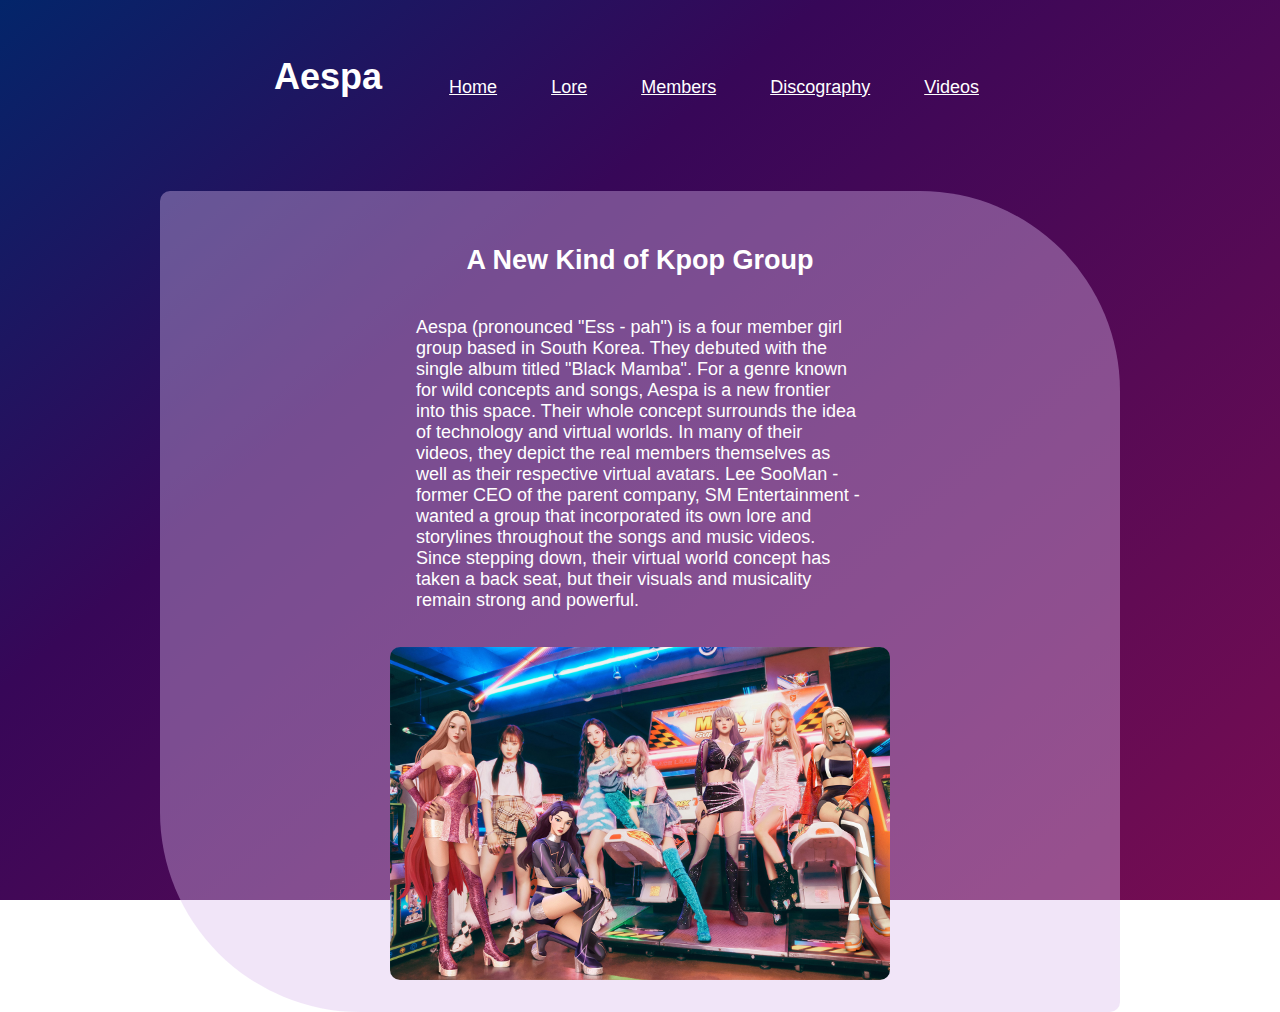
<file: week 6/index.html>
<!DOCTYPE html>
<html lang="en">
<head>
    <meta charset="UTF-8">
    <meta name="viewport" content="width=device-width, initial-scale=1.0">
    <title>Aespa</title>
    <link rel="stylesheet" href="styles/main.css">
</head>
<body>
    <header>
        <h1>Aespa</h1>
            <nav>
                <ul>
                    <li><a href="index.html">Home</a></li>
                    <li><a href="pages/lore.html">Lore</a></li>
                    <li><a href="pages/members.html">Members</a></li>
                    <li><a href="pages/discography.html">Discography</a></li>
                    <li><a href="pages/videos.html">Videos</a></li>
                </ul>
            </nav>
    </header>
    <main class="standard">
        <h2>A New Kind of Kpop Group</h2>
        <p>Aespa (pronounced "Ess - pah") is a four member girl group based in South Korea. They debuted with the single album titled "Black Mamba". For a genre known for wild concepts and songs, Aespa is a new frontier into this space. Their whole concept surrounds the idea of technology and virtual worlds. In many of their videos, they depict the real members themselves as well as their respective virtual avatars. Lee SooMan - former CEO of the parent company, SM Entertainment - wanted a group that incorporated its own lore and storylines throughout the songs and music videos. Since stepping down, their virtual world concept has taken a back seat, but their visuals and musicality remain strong and powerful.</p>
        <img src="media/aespaAes.jpg" alt="Aespa members and their avatars" width="500">
    </main>
</body>
</html>
</file>
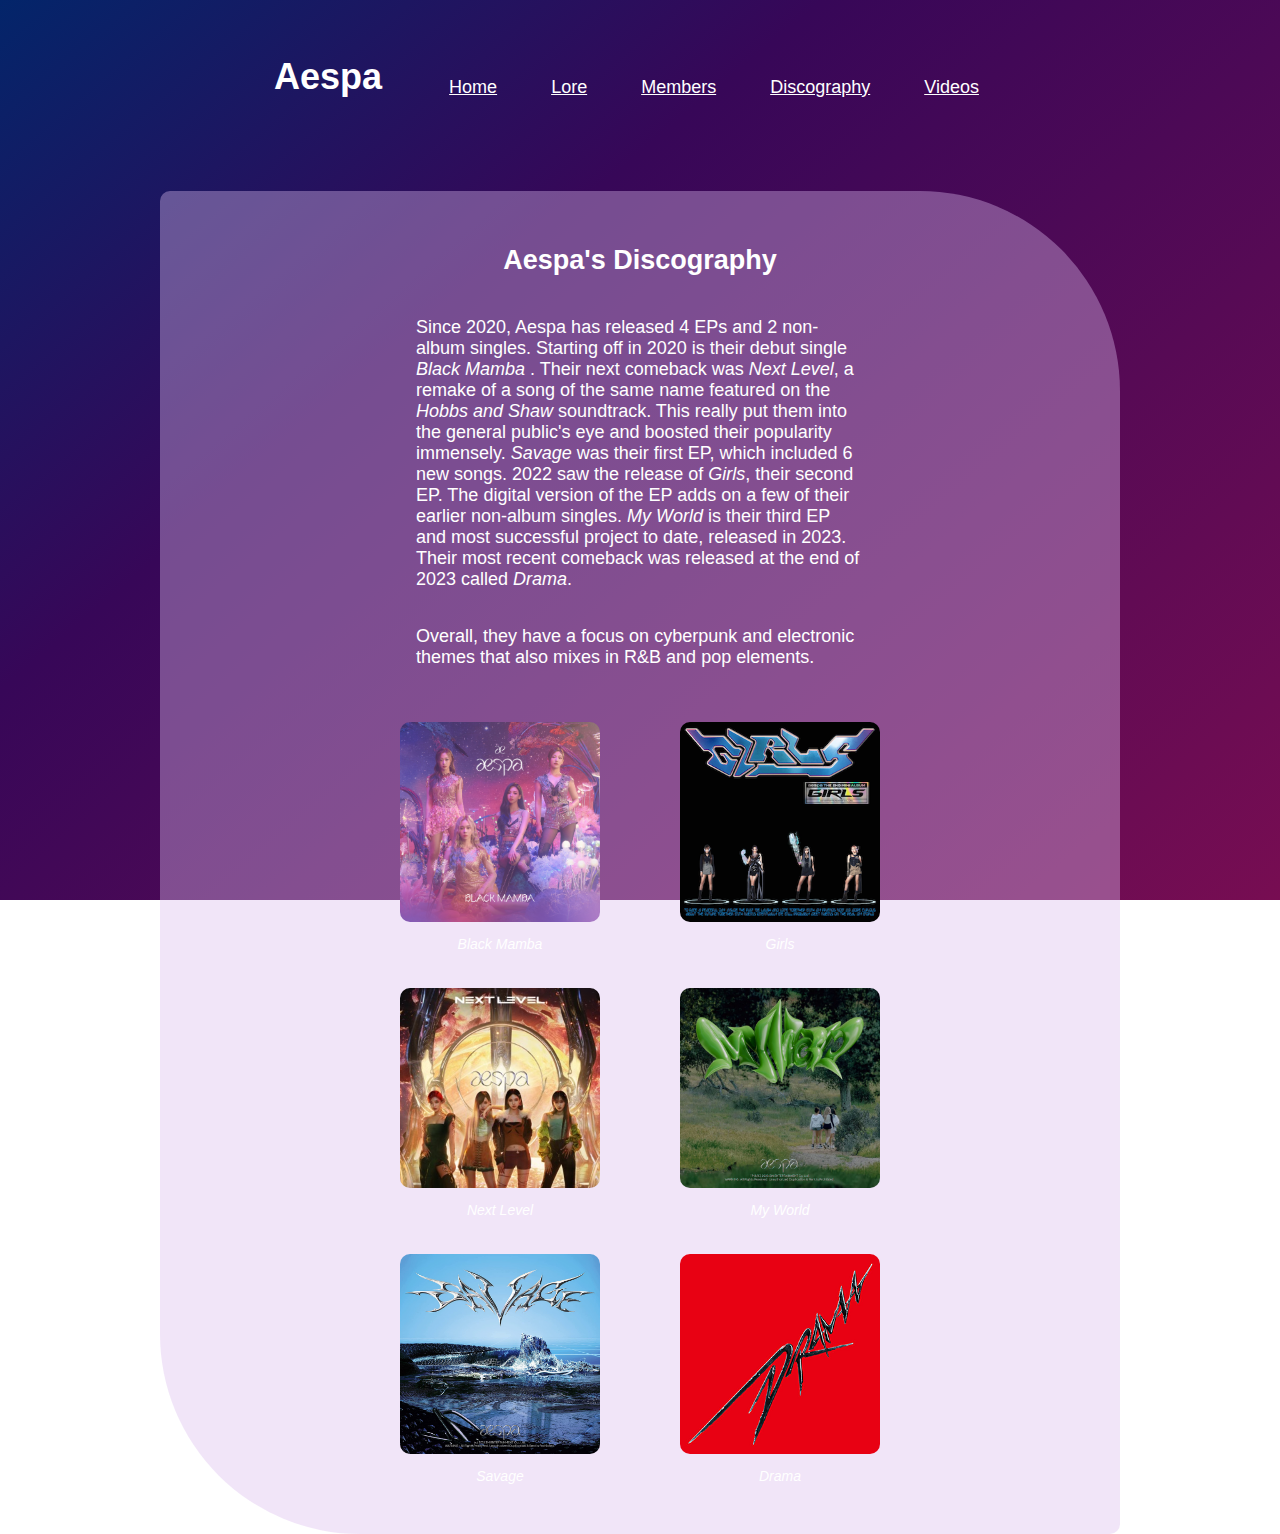
<file: week 6/pages/discography.html>
<!DOCTYPE html>
<html lang="en">
<head>
    <meta charset="UTF-8">
    <meta name="viewport" content="width=device-width, initial-scale=1.0">
    <title>Aespa Discography</title>
    <link rel="stylesheet" href="../styles/main.css">
</head>
<body>
    <header>
        <h1>Aespa</h1>
        <nav>
            <ul>
                <li><a href="../index.html">Home</a></li>
                <li><a href="lore.html">Lore</a></li>
                <li><a href="members.html">Members</a></li>
                <li><a href="discography.html">Discography</a></li>
                <li><a href="videos.html">Videos</a></li>
            </ul>
        </nav>
    </header>
    <main>
        <h2>Aespa's Discography</h2>
        <p>Since 2020, Aespa has released 4 EPs and 2 non-album singles. Starting off in 2020 is their debut single <em>Black Mamba</em> . Their next comeback was <em>Next Level</em>, a remake of a song of the same name featured on the <em>Hobbs and Shaw</em> soundtrack. This really put them into the general public's eye and boosted their popularity immensely. <em>Savage</em> was their first EP, which included 6 new songs. 2022 saw the release of <em>Girls</em>, their second EP. The digital version of the EP adds on a few of their earlier non-album singles. <em>My World</em> is their third EP and most successful project to date, released in 2023. Their most recent comeback was released at the end of 2023 called <em>Drama</em>.</p>
        <p>Overall, they have a focus on cyberpunk and electronic themes that also mixes in R&B and pop elements. </p>
        <div class="albums">
            <div class="col1">
                <figure>
                    <img src="../media/blackmamba.jpg" alt="Black Mamba cover" width="200">
                    <figcaption>Black Mamba</figcaption>
                </figure>
                <figure>
                    <img src="../media/nextlevel.jpg" alt="Next Level cover" width="200">
                    <figcaption>Next Level</figcaption>
                </figure>
                <figure>
                    <img src="../media/savage.jpg" alt="Savage cover" width="200">
                    <figcaption>Savage</figcaption>
                </figure>
            </div>
            <div class="col2">
                <figure>
                    <img src="../media/girls.png" alt="Girls cover" width="200">
                    <figcaption>Girls</figcaption>
                </figure>
                <figure>
                    <img src="../media/myworld.jpg" alt="My World cover" width="200">
                    <figcaption>My World</figcaption>
                </figure>
                <figure>
                    <img src="../media/drama.png" alt="Drama cover" width="200">
                    <figcaption>Drama</figcaption>
                </figure>
            </div>
        </div>
    </main>
</body>
</html>
</file>
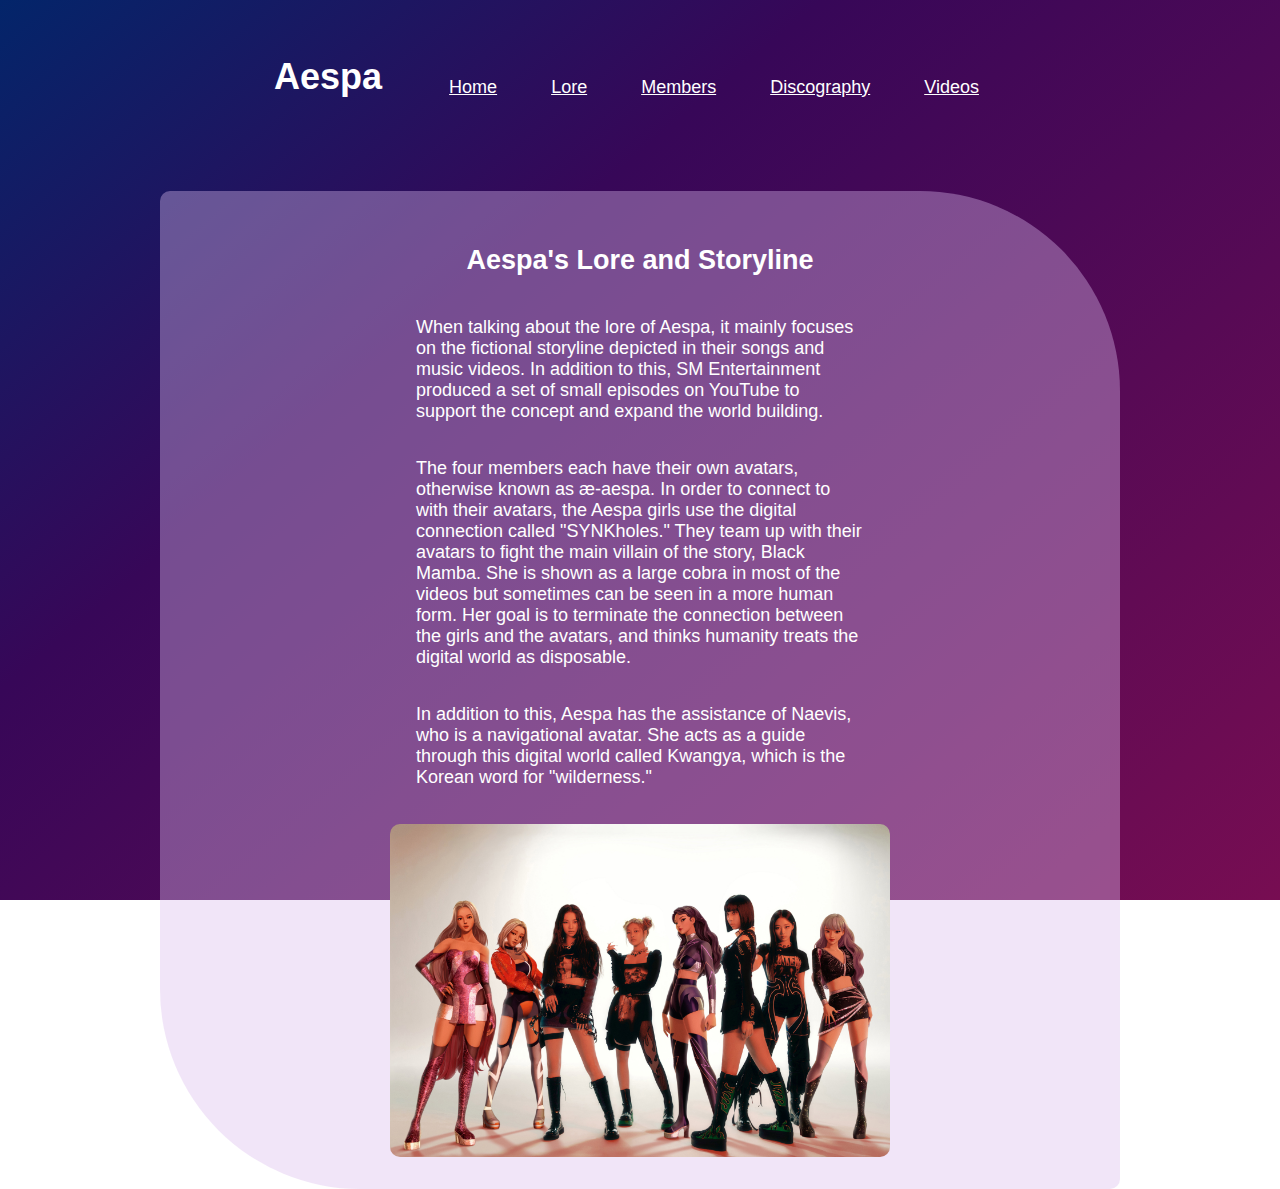
<file: week 6/pages/lore.html>
<!DOCTYPE html>
<html lang="en">
<head>
    <meta charset="UTF-8">
    <meta name="viewport" content="width=device-width, initial-scale=1.0">
    <title>Aespa Lore</title>
    <link rel="stylesheet" href="../styles/main.css">
</head>
<body>
    <header>
        <h1>Aespa</h1>
        <nav>
            <ul>
                <li><a href="../index.html">Home</a></li>
                <li><a href="lore.html">Lore</a></li>
                <li><a href="members.html">Members</a></li>
                <li><a href="discography.html">Discography</a></li>
                <li><a href="videos.html">Videos</a></li>
            </ul>
        </nav>
    </header>
    <main class="standard">
        <h2>Aespa's Lore and Storyline</h2>
        <p>When talking about the lore of Aespa, it mainly focuses on the fictional storyline depicted in their songs and music videos. In addition to this, SM Entertainment produced a set of small episodes on YouTube to support the concept and expand the world building.</p>
        <p>The four members each have their own avatars, otherwise known as æ-aespa. In order to connect to with their avatars, the Aespa girls use the digital connection called "SYNKholes." They team up with their avatars to fight the main villain of the story, Black Mamba. She is shown as a large cobra in most of the videos but sometimes can be seen in a more human form. Her goal is to terminate the connection between the girls and the avatars, and thinks humanity treats the digital world as disposable. </p>
        <p>In addition to this, Aespa has the assistance of Naevis, who is a navigational avatar. She acts as a guide through this digital world called Kwangya, which is the Korean word for "wilderness." </p>
        <img src="../media/groupaes.jpg" alt="Aespa members and their avatars" width="500">
    </main>
</body>
</html>
</file>
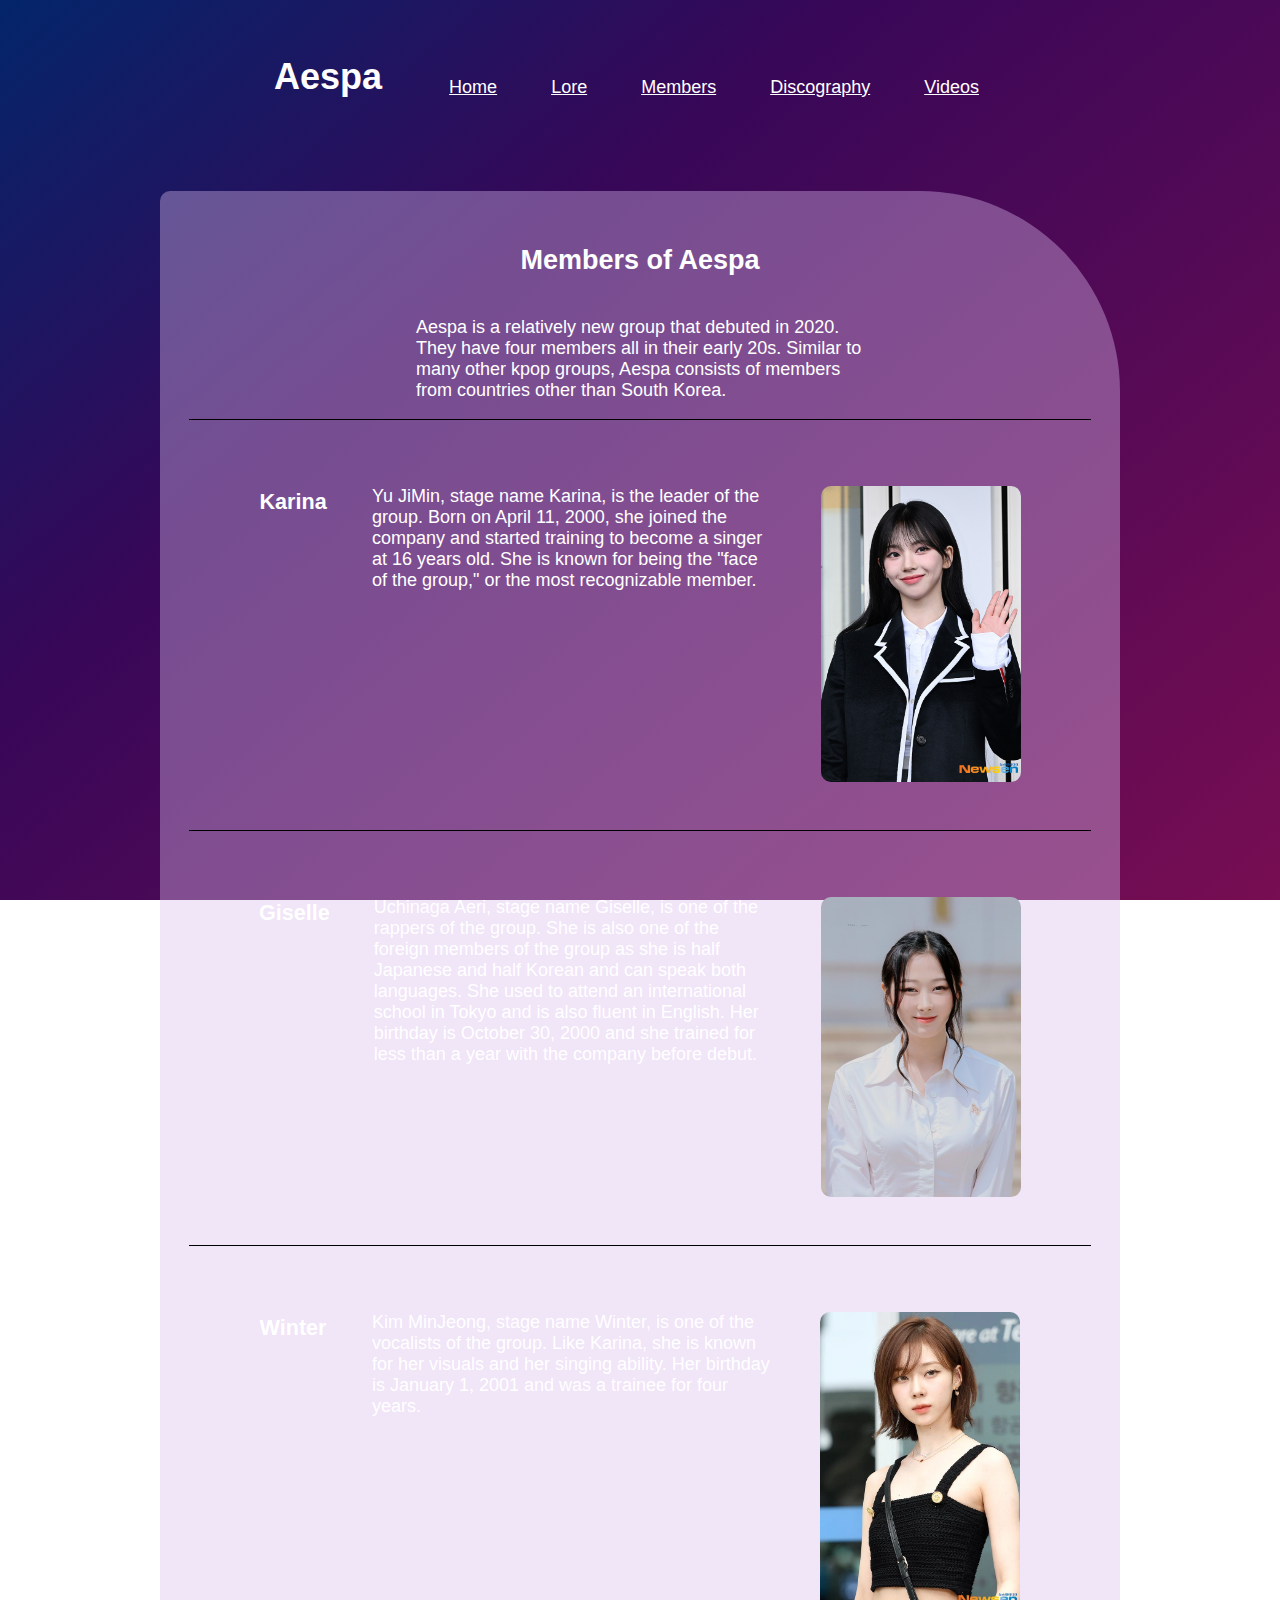
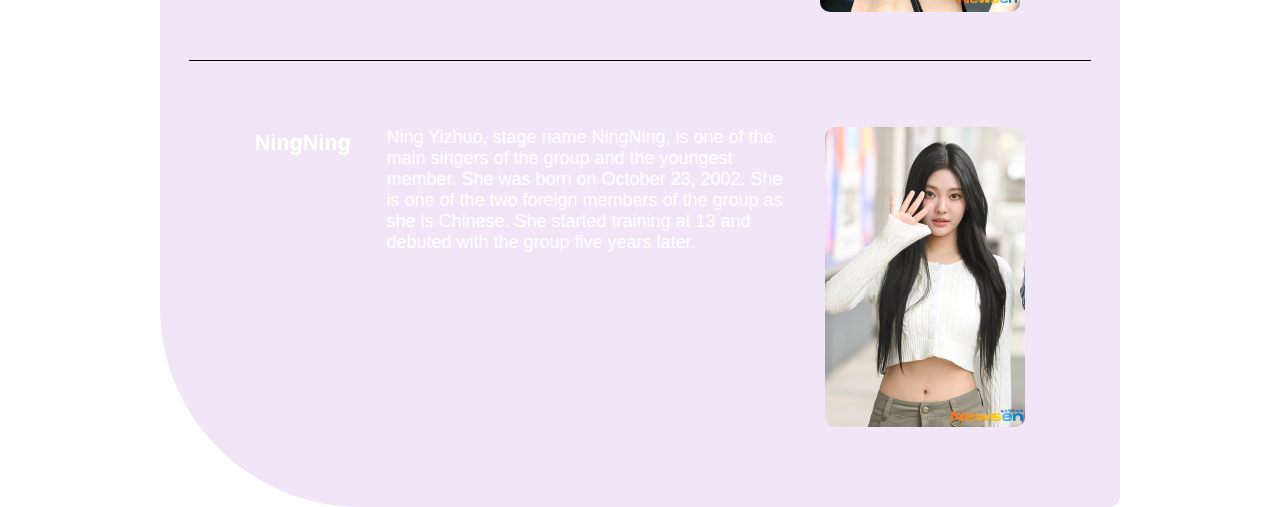
<file: week 6/pages/members.html>
<!DOCTYPE html>
<html lang="en">
<head>
    <meta charset="UTF-8">
    <meta name="viewport" content="width=device-width, initial-scale=1.0">
    <title>Aespa Members</title>
    <link rel="stylesheet" href="../styles/main.css">
</head>
<body>
    <header>
        <h1>Aespa</h1>
        <nav>
            <ul>
                <li><a href="../index.html">Home</a></li>
                <li><a href="lore.html">Lore</a></li>
                <li><a href="members.html">Members</a></li>
                <li><a href="discography.html">Discography</a></li>
                <li><a href="videos.html">Videos</a></li>
            </ul>
        </nav>
    </header>
    <main>
        <h2>Members of Aespa</h2>
        <p>Aespa is a relatively new group that debuted in 2020. They have four members all in their early 20s. Similar to many other kpop groups, Aespa consists of members from countries other than South Korea. </p>
        <section class="members">
            <h3>Karina</h3>
            <p>Yu JiMin, stage name Karina, is the leader of the group. Born on April 11, 2000, she joined the company and started training to become a singer at 16 years old. She is known for being the "face of the group," or the most recognizable member.</p>
            <img src="../media/karina3.jpg" alt="Karina" width="200">
        </section>
        <section class="members">
            <h3>Giselle</h3>
            <p>Uchinaga Aeri, stage name Giselle, is one of the rappers of the group. She is also one of the foreign members of the group as she is half Japanese and half Korean and can speak both languages. She used to attend an international school in Tokyo and is also fluent in English. Her birthday is October 30, 2000 and she trained for less than a year with the company before debut.</p>
            <img src="../media/giselle.jpeg" alt="Giselle" width="200">
        </section>
        <section class="members">
            <h3>Winter</h3>
            <p>Kim MinJeong, stage name Winter, is one of the vocalists of the group. Like Karina, she is known for her visuals and her singing ability. Her birthday is January 1, 2001 and was a trainee for four years.</p>
            <img src="../media/winter.png" alt="Winter" width="200">
        </section>
        <section class="members">
            <h3>NingNing</h3>
            <p>Ning Yizhuo, stage name NingNing, is one of the main singers of the group and the youngest member. She was born on October 23, 2002. She is one of the two foreign members of the group as she is Chinese. She started training at 13 and debuted with the group five years later.</p>
            <img src="../media/ningning.jpeg" alt="NingNing" width="200">
        </section>
    </main>
</body>
</html>
</file>
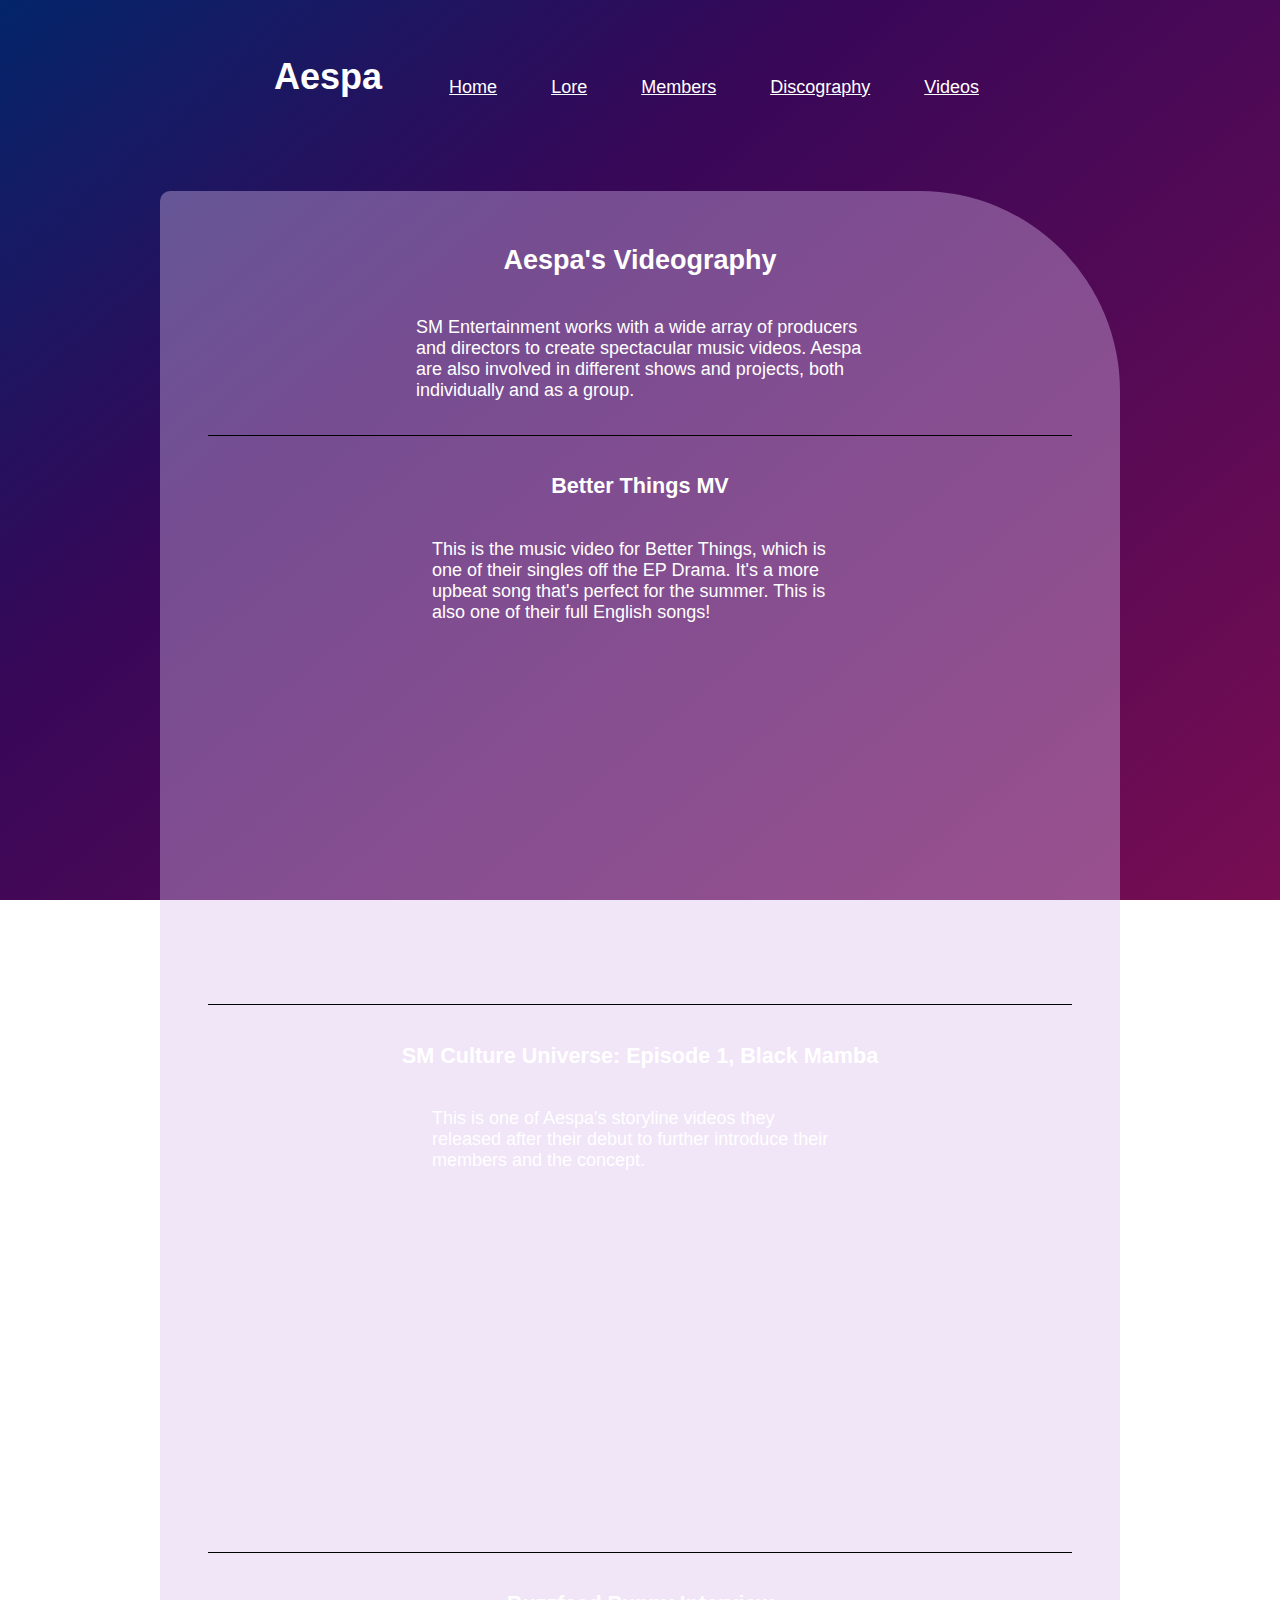
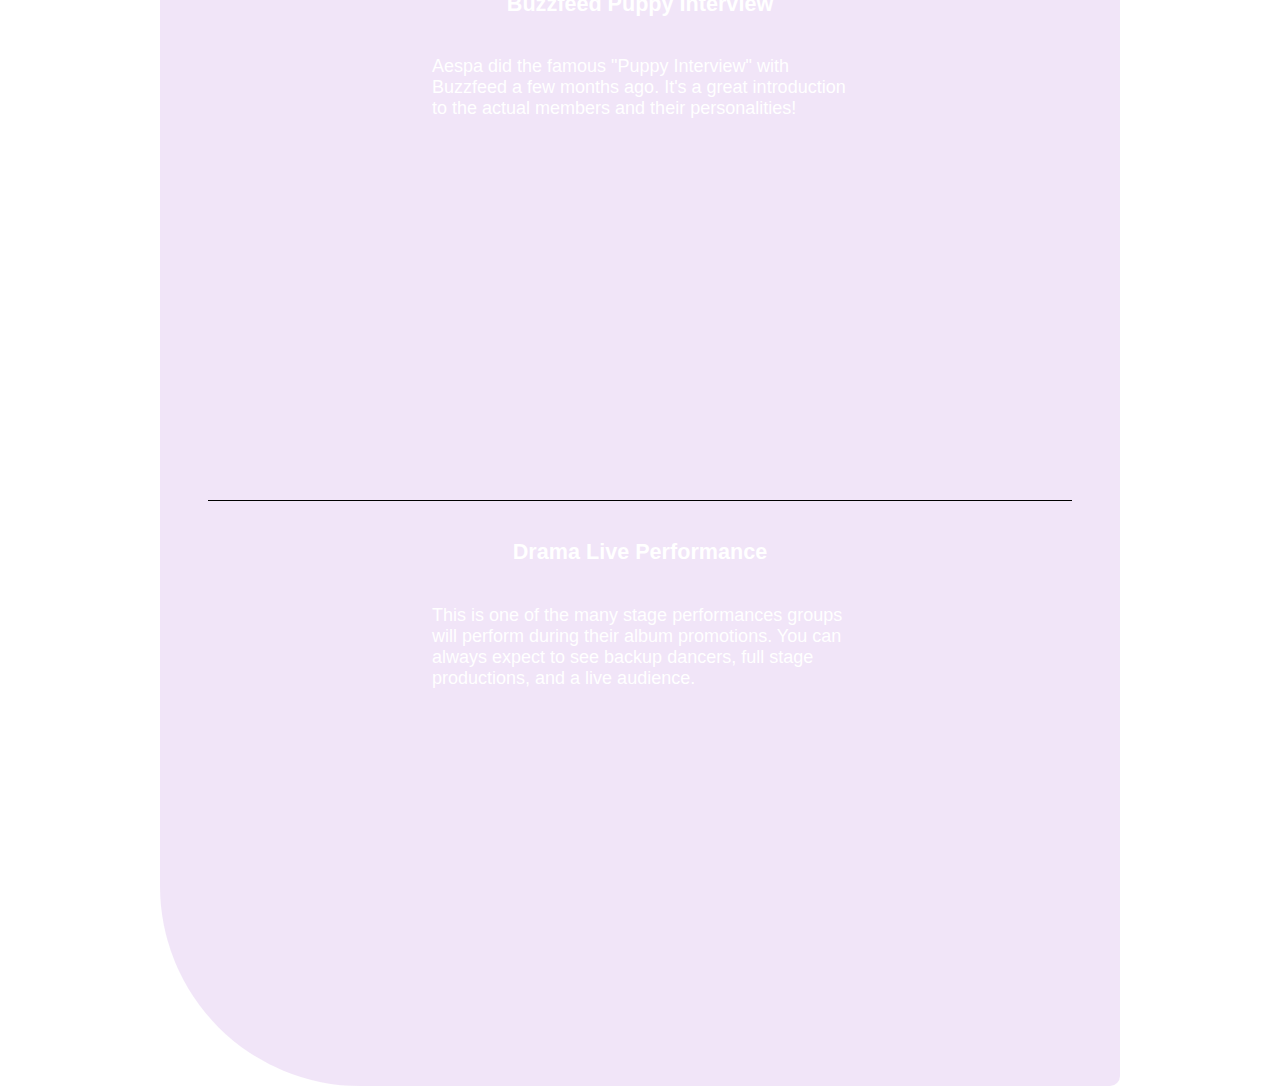
<file: week 6/pages/videos.html>
<!DOCTYPE html>
<html lang="en">
<head>
    <meta charset="UTF-8">
    <meta name="viewport" content="width=device-width, initial-scale=1.0">
    <title>Aespa Videography</title>
    <link rel="stylesheet" href="../styles/main.css">
</head>
<body>
    <header>
        <h1>Aespa</h1>
        <nav>
            <ul>
                <li><a href="../index.html">Home</a></li>
                <li><a href="lore.html">Lore</a></li>
                <li><a href="members.html">Members</a></li>
                <li><a href="discography.html">Discography</a></li>
                <li><a href="videos.html">Videos</a></li>
            </ul>
        </nav>
    </header>
    <main>
        <h2>Aespa's Videography</h2>
        <p>SM Entertainment works with a wide array of producers and directors to create spectacular music videos. Aespa are also involved in different shows and projects, both individually and as a group.</p>

        <section class="video">
            <h3>Better Things MV</h3>
            <p>This is the music video for Better Things, which is one of their singles off the EP Drama. It's a more upbeat song that's perfect for the summer. This is also one of their full English songs!</p>
            <iframe width="560" height="315" src="https://www.youtube.com/embed/gfk3QLU1x0E?si=Rx9qD2aUREySsW45" title="YouTube video player" allow="accelerometer; autoplay; clipboard-write; encrypted-media; gyroscope; picture-in-picture; web-share" allowfullscreen></iframe>
        </section>
        <section class="video">
            <h3>SM Culture Universe: Episode 1, Black Mamba</h3>
            <p> This is one of Aespa's storyline videos they released after their debut to further introduce their members and the concept. </p>
            <iframe width="560" height="315" src="https://www.youtube.com/embed/vbH4Lk5wYWg?si=6bsX-V25veiqHlFn" title="YouTube video player" allow="accelerometer; autoplay; clipboard-write; encrypted-media; gyroscope; picture-in-picture; web-share" allowfullscreen></iframe>
        </section>
        <section class="video">
            <h3>Buzzfeed Puppy Interview</h3>
            <p> Aespa did the famous "Puppy Interview" with Buzzfeed a few months ago. It's a great introduction to the actual members and their personalities!</p>
            <iframe width="560" height="315" src="https://www.youtube.com/embed/6TW5bcscfSo?si=b_kk8fXtXo4ctt0s" title="YouTube video player" allow="accelerometer; autoplay; clipboard-write; encrypted-media; gyroscope; picture-in-picture; web-share" allowfullscreen></iframe>
        </section>
        <section class="video">
            <h3>Drama Live Performance</h3>
            <p>This is one of the many stage performances groups will perform during their album promotions. You can always expect to see backup dancers, full stage productions, and a live audience.</p>
            <iframe width="560" height="315" src="https://www.youtube.com/embed/1c_3pK15yWg?si=X4WW1_YOF1wocd0W" title="YouTube video player" allow="accelerometer; autoplay; clipboard-write; encrypted-media; gyroscope; picture-in-picture; web-share" allowfullscreen></iframe>
        </section>
        

    </main>
</body>
</html>
</file>
<file: week 6/styles/main.css>
/* ---------- display flex declarations ---------- */
figure, main, body, .video{
    display: flex;
    align-items: center;
    flex-direction: column;
}
header, nav ul, section, .albums{
    display: flex;
}

/* ---------- BODY ---------- */
html{
    height:100%;
}
body {
    font-size: 18px;
    height: 100%;
    color: white;
    background: rgb(0,24,36);
    background: linear-gradient(140deg, rgb(3, 37, 106) 0%, rgb(55, 7, 88) 35%, rgb(119, 13, 82) 100%);
    background-repeat: no-repeat;
    background-attachment: fixed;
    margin: 0;
    font-family:'Segoe UI', Tahoma, Geneva, Verdana, sans-serif;
}

/* ---------- HEADER AND NAV ---------- */

header{
    justify-content: center;
    margin: 2rem;
}
nav ul{
    list-style: none;
    flex-direction: row;
}
li:hover{
    background-color: rgb(0, 102, 140);
}
a, a:visited {
    color: white;
}
li{
    margin: 1em;
    padding: .5em;
    border-radius: 5px;
}

/* ---------- MAIN ---------- */

main{
    width: 70%;
    background-color: rgba(219, 188, 236, 0.387);
    padding: 2rem;
    border-radius: 10px 200px;
    margin: 1rem;
}
main p{
    width: 50%;
}

/* ---------- SECTION ---------- */
img {
    border-radius: 10px;
    margin-top: 1em;
    transition: transform .4s;
}
img:hover{
    transform: scale(1.1);
}
h3{
    font-size: larger;
}
.members{
    border-top: 1px solid black;
    padding: 3rem;
    justify-content: space-around;
    width: 90%;
}

/* ---------- DISCOGRAPHY ---------- */
.albums {
    flex-wrap: wrap;
}
.col1, .col2 {
    width: 50%;
}
figcaption{
    margin-top: 1em;
    font-size: 14px;
    font-style: italic;
}

/* ---------- VIDEO ---------- */
.video {
    margin: 1rem;
    padding: 1rem;
    border-top: 1px solid black;
}
iframe{
    border: 0;
}
/* ---------- MEDIA QUERIES ---------- */
@media screen and (max-width: 1200px){
    body{
        background: rgb(0,111,191);
        background: linear-gradient(140deg, rgba(0,111,191,1) 0%, rgba(0,81,97,1) 35%, rgba(22,119,33,1) 100%);
        background-repeat: no-repeat;
        background-attachment: fixed;
    }
    .standard img{
        width: 400px;
    }
    iframe{
        width: 300px;
    }
    .members{
        align-items: center;
        flex-direction: column;
    }
    li:hover{
        background-color: rgb(81, 19, 70);
    }
}
@media screen and (max-width: 800px){
    body{
        background: rgb(123,1,128);
        background: linear-gradient(140deg, rgba(123,1,128,1) 0%, rgba(163,30,21,1) 58%, rgba(204,93,15,1) 100%);
        background-repeat: no-repeat;
        background-attachment: fixed;
    }
    header {
        align-items: center;
    }
    nav ul {
        flex-direction: column;
    }
    li{
        margin: 0;
    }
    .col1, .col2{
        width: 100%;
    }
    .standard img{
        width: 300px;
    }
    main {
        border-radius: 10px 100px;
    }
    main p{
        width: 100%;
    }
}
</file>
